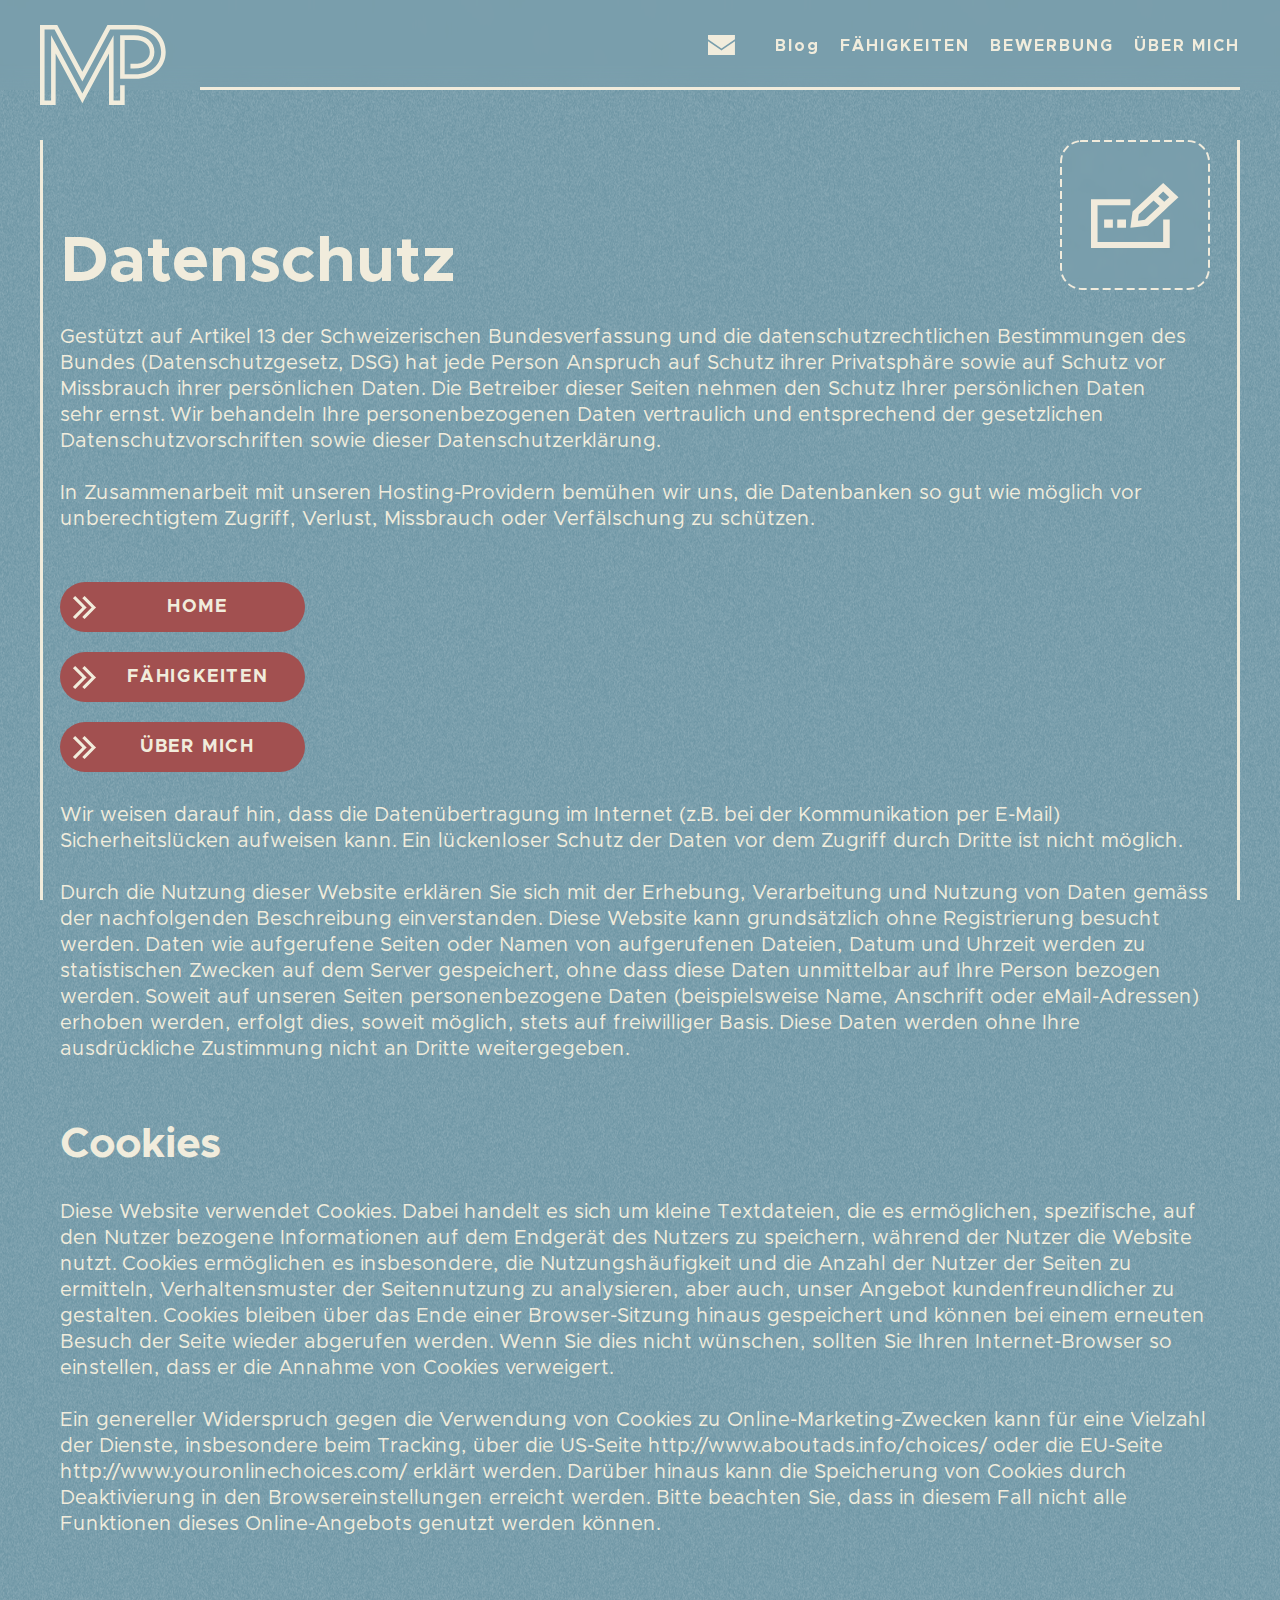
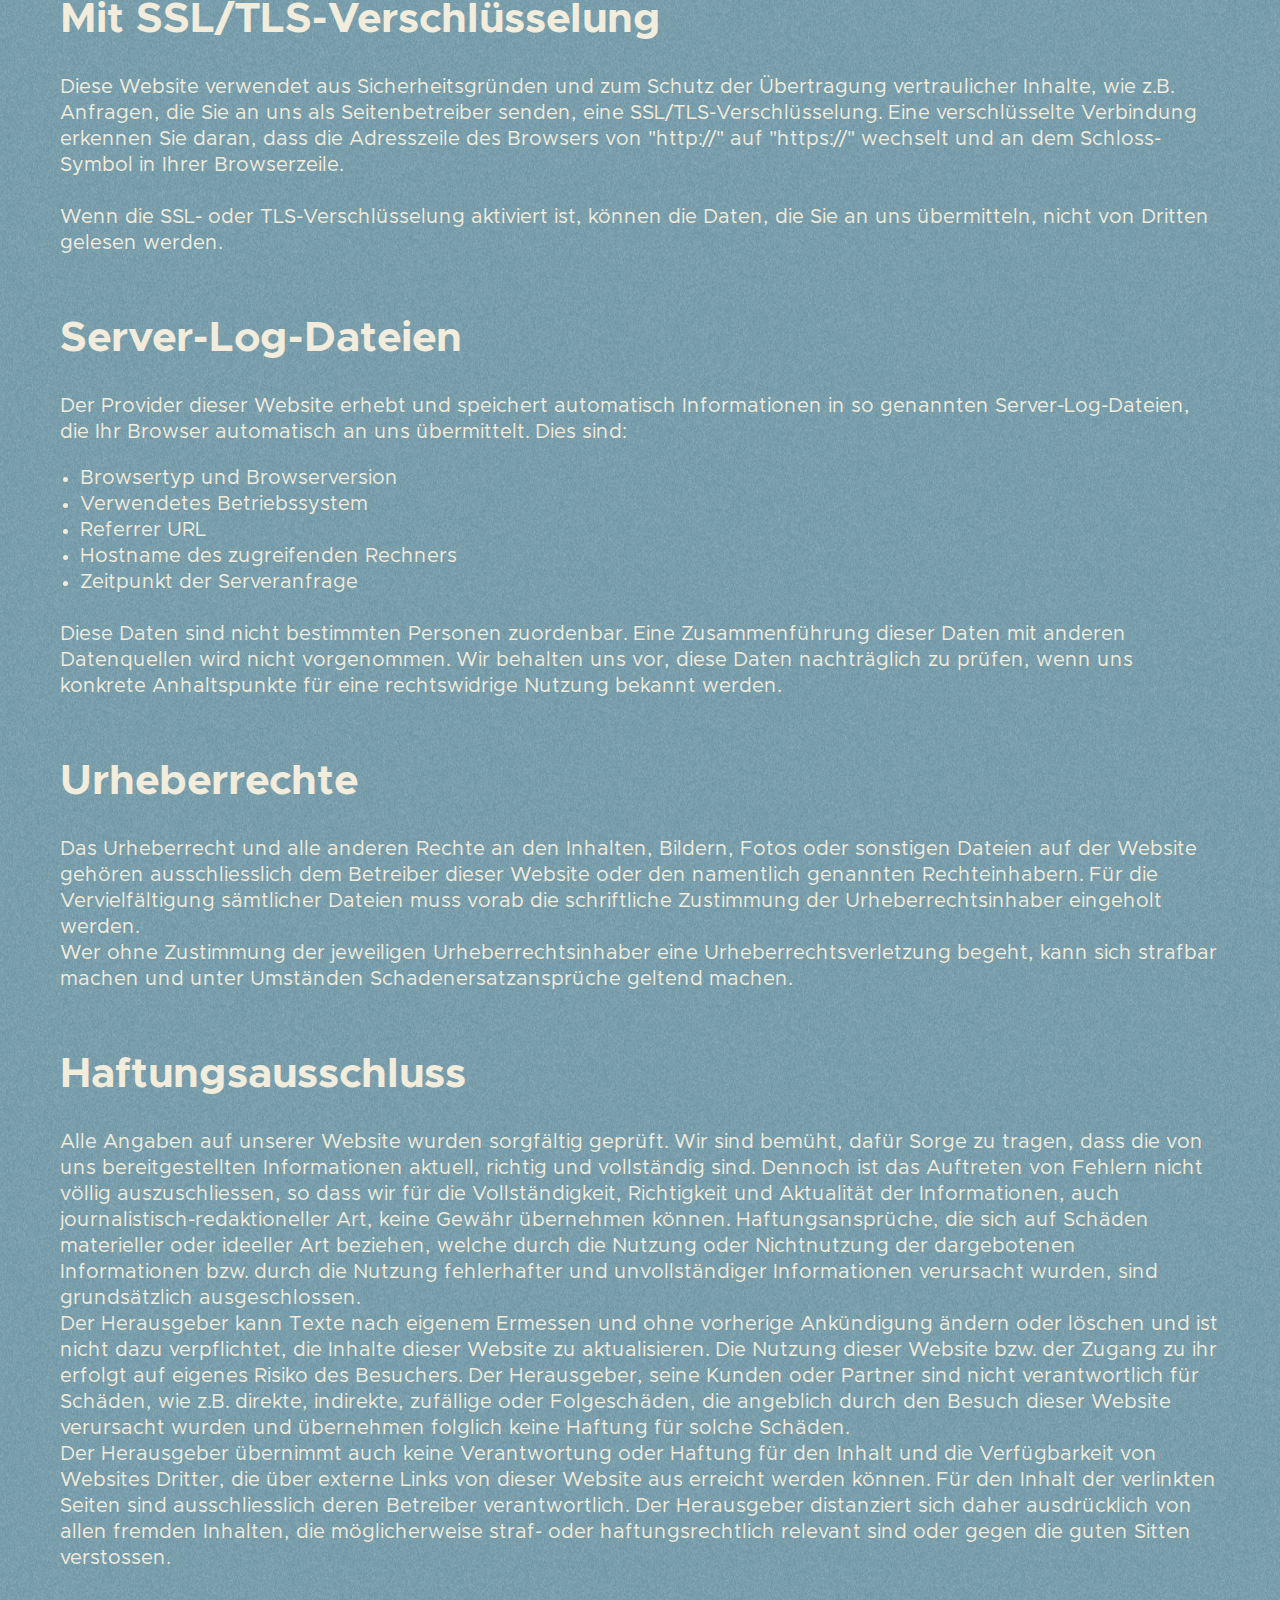
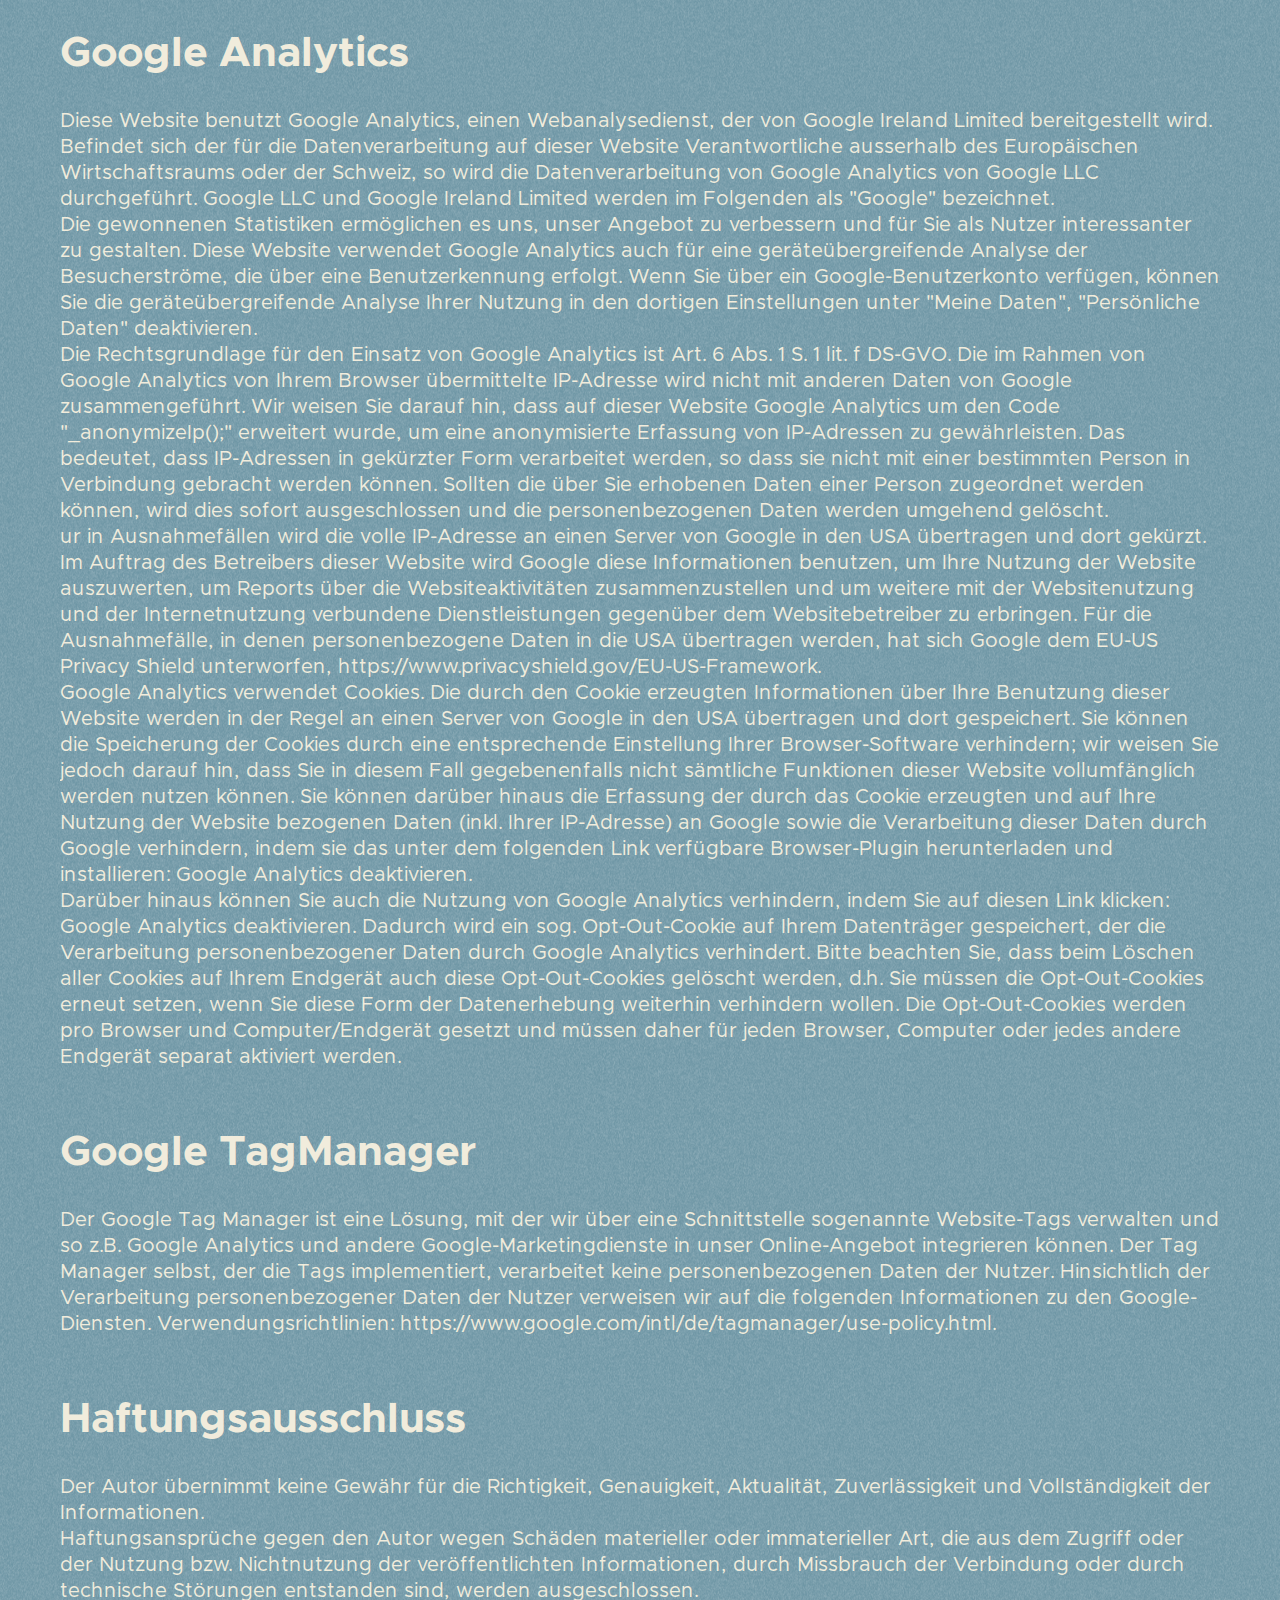
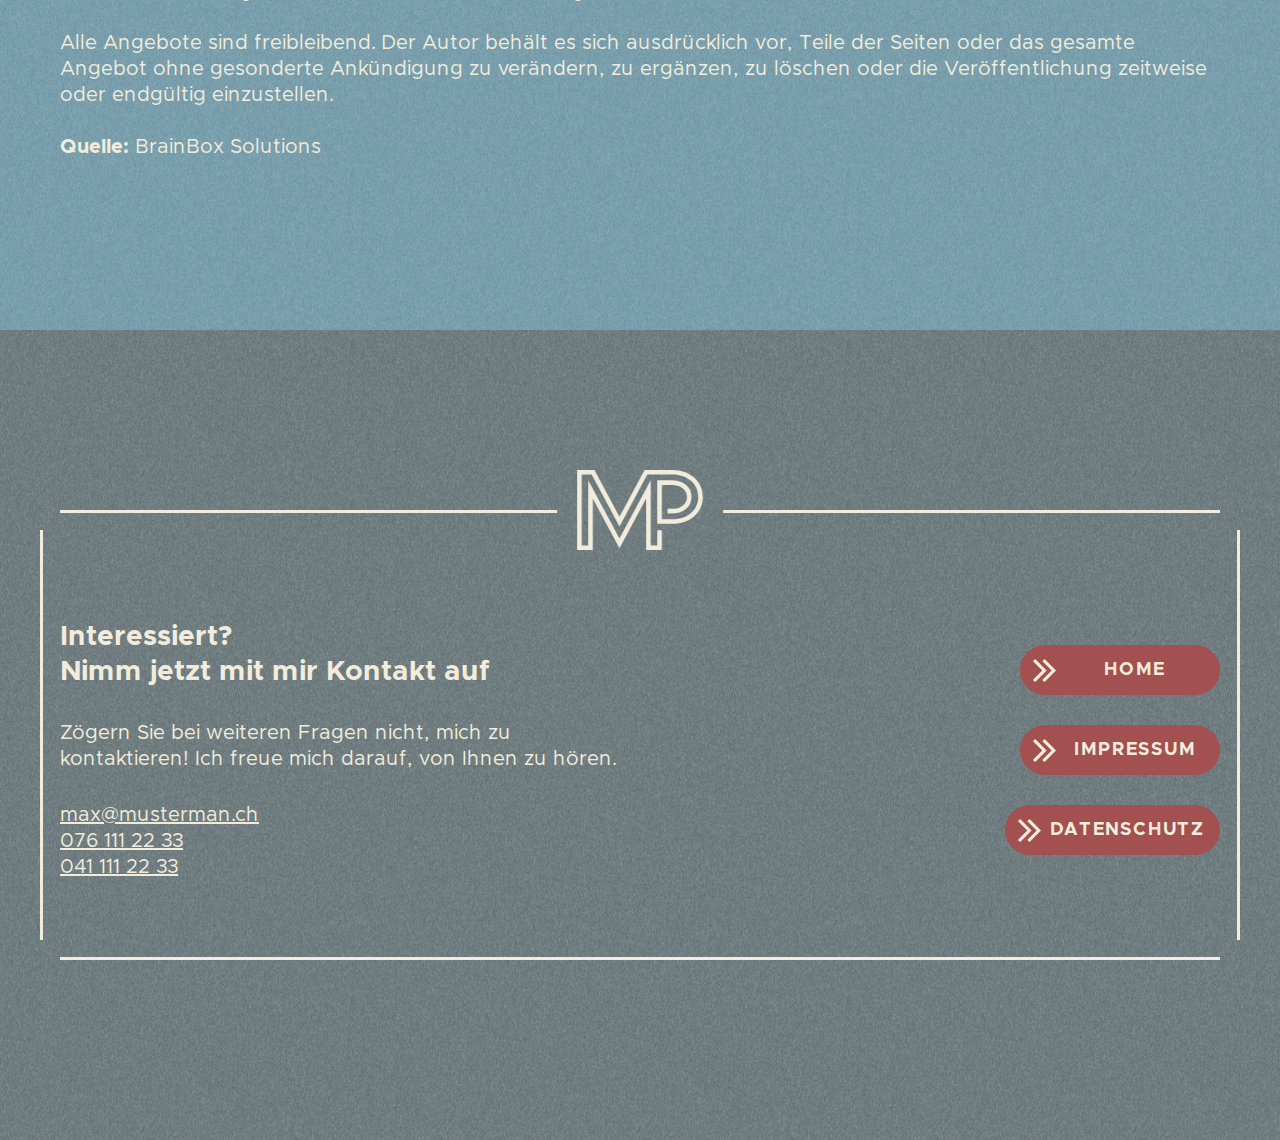
<file: datenschutz.html>
<!DOCTYPE html>
<html lang="de">

<head>
   <meta charset="UTF-8">
   <meta name="viewport" content="width=device-width, initial-scale=1.0">
   <title>Datenschutz - Portfolio Mariano</title>
   <meta name="description" content="Besuchen Sie die Datenschutzseite von Mariano Pfister, um mehr darüber zu erfahren, wie wir Ihre Daten schützen und verwenden. Erfahren Sie, welche Maßnahmen wir ergreifen, um die Vertraulichkeit und Sicherheit Ihrer persönlichen Informationen zu gewährleisten.">
   <meta name="author" content="Mariano Pfister">
   <!-- Base CSS -->
   <link rel="stylesheet" href="css/base-classes.css">
   <link rel="stylesheet" href="css/fonts.css">
   <link rel="stylesheet" href="css/variables.css">
   <!-- Partial CSS -->
   <link rel="stylesheet" href="css/text-intro.css">
   <link rel="stylesheet" href="css/highlight-boxes.css">
   <link rel="stylesheet" href="css/cta-teaser.css">

   <!-- realfavicongenerator.net -->
   <link rel="apple-touch-icon" sizes="180x180" href="content/favicon/apple-touch-icon.png?v=1">
   <link rel="icon" type="image/png" sizes="32x32" href="content/favicon/favicon-32x32.png?v=1">
   <link rel="icon" type="image/png" sizes="16x16" href="content/favicon/favicon-16x16.png?v=1">
   <link rel="manifest" href="content/favicon/site.webmanifest?v=1">
   <link rel="mask-icon" href="content/favicon/safari-pinned-tab.svg?v=1" color="#ff7f01">
   <link rel="shortcut icon" href="content/favicon/favicon.ico?v=1">
   <meta name="msapplication-TileColor" content="#da532c">
   <meta name="theme-color" content="#ffffff">
   <script src="scripts/form.js" type="text/javascript" defer></script>
   <script src="scripts/script.js" type="text/javascript" defer></script>
</head>

<body>
   <div class="mobileFullscreenBlur"></div>
   <nav id="navigation">
      <div class="wrapper">
         <a aria-label="Link zu der Startseite" href="index.html" class="navLogo">
            <svg height="80px" xmlns="http://www.w3.org/2000/svg" viewBox="0 0 288.86 183.82">
               <g>
                  <path
                     d="m194.63,183.82h-35.99l-.06-5.26v-113.04l-61.25,114.06-61.35-114.06v118.29H0V0h39.68l57.65,107.41L154.99,0h64.29c40.32,0,69.58,25.98,69.58,61.76s-29.26,61.76-69.58,61.76h-35.17V23.71h31.63c28.63,0,47.13,14.93,47.13,38.05s-18.5,38.05-47.13,38.05h-7.94v-10.51h7.94c22.59,0,36.62-10.55,36.62-27.54s-14.03-27.54-36.62-27.54h-21.12v78.79h24.66c34.23,0,59.07-21.55,59.07-51.25s-24.84-51.25-59.07-51.25h-58l-63.94,119.13L33.39,10.51H10.51v162.8h14.97V23.71l71.86,133.65L169.09,23.71v149.59h15.02v-34.65h10.51v45.16Z"
                     style="fill:currentColor; stroke-width:0px;" />
               </g>
            </svg>
         </a>
         <menu>
            <li class="navHome">
               <a aria-label="Link zu der Startseite" href="index.html">
                  <svg xmlns="http://www.w3.org/2000/svg" width="55" height="50" viewBox="0 0 56.25 50">
                     <path id="house-sharp-solid"
                        d="M49.98,28.086h6.27V23.438L28.164,0,0,23.438v4.648H6.26V50H21.875V34.375h12.5V50h15.7Z"
                        fill="currentColor" />
                  </svg>
               </a>
            </li>
            <li class="navMail">
               <a aria-label="Jetzt ein Mail schreiben" href="mailto:max@musterman.ch"><span>max@musterman.ch</span>
                  <svg xmlns="http://www.w3.org/2000/svg" width="26.948" height="20.211" viewBox="0 0 26.948 20.211">
                     <path id="envelope-sharp-solid"
                        d="M0,64H26.948v4.211L13.474,77.474,0,68.211ZM0,84.211V70.253l12.521,8.611.953.653.953-.658,12.521-8.606V84.211Z"
                        transform="translate(0 -64)" fill="currentColor" />
                  </svg>
               </a>
            </li>
            <li class="navBlog">
               <a aria-label="Weiter zum Blog" href="blog.html"><span>Blog</span>
               </a>
            </li>
         </menu>
         <div aria-label="Show mobile navigation menu" id="mobileNavTrigger">
            <span></span>
         </div>
         <menu class="navMain">
            <li><a aria-label="Weiter zu der Unterseite Fähigkeiten" href="faehigkeiten.html">Fähigkeiten</a></li>
            <li><a aria-label="Weiter zu der Unterseite Bewerbung" href="bewerbung.html">Bewerbung</a></li>
            <li><a aria-label="Weiter zu der Unterseite über mich" href="ueber-mich.html">Über Mich</a></li>
         </menu>
      </div>
   </nav>
   <div class="formModal">
      <div class="wrapper">
         <div class="formModalTrigger formCross">
            <svg xmlns="http://www.w3.org/2000/svg" width="32.121" height="32.121">
               <g data-name="Gruppe 261" fill="none" stroke="currentColor" stroke-width="3">
                  <path data-name="Linie 62" d="m1.061 1.061 30 30" />
                  <path data-name="Linie 63" d="m31.061 1.061-30 30" />
               </g>
            </svg>
         </div>
         <form>
            <span>
               <select name="anrede">
                  <option value="">Anrede</option>
                  <option value="herr">Herr</option>
                  <option value="frau">Frau</option>
                  <option value="divers">Divers</option>
               </select>
            </span>
            <span>
               <label for="firma">Firma</label>
               <input placeholder=" " type="text" name="firma">
            </span>
            <span>
               <label for="vorname">Vorname*</label>
               <input class="required nameValidation" placeholder=" " type="text" name="vorname">
            </span>
            <span>
               <label for="nachname">Nachname*</label>
               <input class="required nameValidation" placeholder=" " type="text" name="nachname">
            </span>
            <span>
               <label for="ort">Ort</label>
               <input class="placeValidation" placeholder=" " type="text" name="ort">
            </span>
            <span>
               <label for="addresse">Addresse</label>
               <input class="adressValidation" placeholder=" " type="text" name="addresse">
            </span>
            <span>
               <label for="email">E-Mail*</label>
               <input class="required mailValidation" placeholder=" " type="text" name="email">
            </span>
            <span>
               <label for="telefon">Telefon</label>
               <input class="phoneValidation" placeholder=" " type="tel" name="telefon">
            </span>
            <span>
               <label for="nachricht">Nachricht*</label>
               <textarea class="required" placeholder=" " name="nachricht"></textarea>
            </span>
            <span>
               <p class="formInfo">Felder mit * sind Pflichtfelder und müssen korrekt ausgefüllt werden.</p>
               <button type="submit" class="button" aria-label="Formular senden">Senden</button>
            </span>
         </form>
      </div>
   </div>
   <main>
      <section id="intro" class="textIntro introSideButtons backgroundDark">
         <div class="wrapper wrapperSmall">
            <h1>Datenschutz</h1>
            <p>
               Gestützt auf Artikel 13 der Schweizerischen Bundesverfassung und die datenschutzrechtlichen Bestimmungen
               des Bundes (Datenschutzgesetz, DSG) hat jede Person Anspruch auf Schutz ihrer Privatsphäre sowie auf
               Schutz vor Missbrauch ihrer persönlichen Daten. Die Betreiber dieser Seiten nehmen den Schutz Ihrer
               persönlichen Daten sehr ernst. Wir behandeln Ihre personenbezogenen Daten vertraulich und entsprechend
               der gesetzlichen Datenschutzvorschriften sowie dieser Datenschutzerklärung.<br>
               <br>
               In Zusammenarbeit mit unseren Hosting-Providern bemühen wir uns, die Datenbanken so gut wie möglich vor
               unberechtigtem Zugriff, Verlust, Missbrauch oder Verfälschung zu schützen.
            </p>
            <div class="introButtons">
               <a aria-label="Zu der Startseite" href="index.html" class="button">Home</a>
               <a aria-label="Weiter zu der Unterseite Fähigkeiten" href="faehigkeiten.html" class="button">Fähigkeiten</a>
               <a aria-label="Weiter zu der Unterseite über mich" href="ueber-mich.html" class="button">Über Mich</a>
            </div>
            <span>
               <p>
                  Wir weisen darauf hin, dass die Datenübertragung im Internet (z.B. bei der Kommunikation per E-Mail)
                  Sicherheitslücken aufweisen kann. Ein lückenloser Schutz der Daten vor dem Zugriff durch Dritte ist
                  nicht möglich.<br>
                  <br>
                  Durch die Nutzung dieser Website erklären Sie sich mit der Erhebung, Verarbeitung und Nutzung von
                  Daten gemäss der nachfolgenden Beschreibung einverstanden. Diese Website kann grundsätzlich ohne
                  Registrierung besucht werden. Daten wie aufgerufene Seiten oder Namen von aufgerufenen Dateien, Datum
                  und Uhrzeit werden zu statistischen Zwecken auf dem Server gespeichert, ohne dass diese Daten
                  unmittelbar auf Ihre Person bezogen werden. Soweit auf unseren Seiten personenbezogene Daten
                  (beispielsweise Name, Anschrift oder eMail-Adressen) erhoben werden, erfolgt dies, soweit möglich,
                  stets auf freiwilliger Basis. Diese Daten werden ohne Ihre ausdrückliche Zustimmung nicht an Dritte
                  weitergegeben.
               </p>
               <h3>Cookies</h3>
               <p>
                  Diese Website verwendet Cookies. Dabei handelt es sich um kleine Textdateien, die es ermöglichen,
                  spezifische, auf den Nutzer bezogene Informationen auf dem Endgerät des Nutzers zu speichern, während
                  der Nutzer die Website nutzt. Cookies ermöglichen es insbesondere, die Nutzungshäufigkeit und die
                  Anzahl der Nutzer der Seiten zu ermitteln, Verhaltensmuster der Seitennutzung zu analysieren, aber
                  auch, unser Angebot kundenfreundlicher zu gestalten. Cookies bleiben über das Ende einer
                  Browser-Sitzung hinaus gespeichert und können bei einem erneuten Besuch der Seite wieder abgerufen
                  werden. Wenn Sie dies nicht wünschen, sollten Sie Ihren Internet-Browser so einstellen, dass er die
                  Annahme von Cookies verweigert.<br>
                  <br>
                  Ein genereller Widerspruch gegen die Verwendung von Cookies zu Online-Marketing-Zwecken kann für eine
                  Vielzahl der Dienste, insbesondere beim Tracking, über die US-Seite http://www.aboutads.info/choices/
                  oder die EU-Seite http://www.youronlinechoices.com/ erklärt werden. Darüber hinaus kann die
                  Speicherung von Cookies durch Deaktivierung in den Browsereinstellungen erreicht werden. Bitte
                  beachten Sie, dass in diesem Fall nicht alle Funktionen dieses Online-Angebots genutzt werden können.

               </p>
               <h3>
                  Mit SSL/TLS-Verschlüsselung
               </h3>
               <p>
                  Diese Website verwendet aus Sicherheitsgründen und zum Schutz der Übertragung vertraulicher Inhalte,
                  wie z.B. Anfragen, die Sie an uns als Seitenbetreiber senden, eine SSL/TLS-Verschlüsselung. Eine
                  verschlüsselte Verbindung erkennen Sie daran, dass die Adresszeile des Browsers von "http://" auf
                  "https://" wechselt und an dem Schloss-Symbol in Ihrer Browserzeile.<br>
                  <br>
                  Wenn die SSL- oder TLS-Verschlüsselung aktiviert ist, können die Daten, die Sie an uns übermitteln,
                  nicht von Dritten gelesen werden.
               </p>
               <h3>
                  Server-Log-Dateien
               </h3>
               <p>
                  Der Provider dieser Website erhebt und speichert automatisch Informationen in so genannten
                  Server-Log-Dateien, die Ihr Browser automatisch an uns übermittelt. Dies sind:
               <ul>
                  <li>Browsertyp und Browserversion</li>
                  <li>Verwendetes Betriebssystem</li>
                  <li>Referrer URL</li>
                  <li>Hostname des zugreifenden Rechners</li>
                  <li>Zeitpunkt der Serveranfrage</li>
               </ul>
               <br>
               Diese Daten sind nicht bestimmten Personen zuordenbar. Eine Zusammenführung dieser Daten mit anderen
               Datenquellen wird nicht vorgenommen. Wir behalten uns vor, diese Daten nachträglich zu prüfen, wenn uns
               konkrete Anhaltspunkte für eine rechtswidrige Nutzung bekannt werden.
               </p>
               <h3>
                  Urheberrechte
               </h3>
               <p>
                  Das Urheberrecht und alle anderen Rechte an den Inhalten, Bildern, Fotos oder sonstigen Dateien auf
                  der Website gehören ausschliesslich dem Betreiber dieser Website oder den namentlich genannten
                  Rechteinhabern. Für die Vervielfältigung sämtlicher Dateien muss vorab die schriftliche Zustimmung der
                  Urheberrechtsinhaber eingeholt werden.<br>
                  Wer ohne Zustimmung der jeweiligen Urheberrechtsinhaber eine Urheberrechtsverletzung begeht, kann sich
                  strafbar machen und unter Umständen Schadenersatzansprüche geltend machen.
               </p>
               <h3>
                  Haftungsausschluss
               </h3>
               <P>
                  Alle Angaben auf unserer Website wurden sorgfältig geprüft. Wir sind bemüht, dafür Sorge zu tragen,
                  dass die von uns bereitgestellten Informationen aktuell, richtig und vollständig sind. Dennoch ist das
                  Auftreten von Fehlern nicht völlig auszuschliessen, so dass wir für die Vollständigkeit, Richtigkeit
                  und Aktualität der Informationen, auch journalistisch-redaktioneller Art, keine Gewähr übernehmen
                  können. Haftungsansprüche, die sich auf Schäden materieller oder ideeller Art beziehen, welche durch
                  die Nutzung oder Nichtnutzung der dargebotenen Informationen bzw. durch die Nutzung fehlerhafter und
                  unvollständiger Informationen verursacht wurden, sind grundsätzlich ausgeschlossen.<br>
                  Der Herausgeber kann Texte nach eigenem Ermessen und ohne vorherige Ankündigung ändern oder löschen
                  und ist nicht dazu verpflichtet, die Inhalte dieser Website zu aktualisieren. Die Nutzung dieser
                  Website bzw. der Zugang zu ihr erfolgt auf eigenes Risiko des Besuchers. Der Herausgeber, seine Kunden
                  oder Partner sind nicht verantwortlich für Schäden, wie z.B. direkte, indirekte, zufällige oder
                  Folgeschäden, die angeblich durch den Besuch dieser Website verursacht wurden und übernehmen folglich
                  keine Haftung für solche Schäden.<br>
                  Der Herausgeber übernimmt auch keine Verantwortung oder Haftung für den Inhalt und die Verfügbarkeit
                  von Websites Dritter, die über externe Links von dieser Website aus erreicht werden können. Für den
                  Inhalt der verlinkten Seiten sind ausschliesslich deren Betreiber verantwortlich. Der Herausgeber
                  distanziert sich daher ausdrücklich von allen fremden Inhalten, die möglicherweise straf- oder
                  haftungsrechtlich relevant sind oder gegen die guten Sitten verstossen.
               </P>
               <h3>
                  Google Analytics
               </h3>
               <p>
                  Diese Website benutzt Google Analytics, einen Webanalysedienst, der von Google Ireland Limited
                  bereitgestellt wird. Befindet sich der für die Datenverarbeitung auf dieser Website Verantwortliche
                  ausserhalb des Europäischen Wirtschaftsraums oder der Schweiz, so wird die Datenverarbeitung von
                  Google Analytics von Google LLC durchgeführt. Google LLC und Google Ireland Limited werden im
                  Folgenden als "Google" bezeichnet.<br>
                  Die gewonnenen Statistiken ermöglichen es uns, unser Angebot zu verbessern und für Sie als Nutzer
                  interessanter zu gestalten. Diese Website verwendet Google Analytics auch für eine geräteübergreifende
                  Analyse der Besucherströme, die über eine Benutzerkennung erfolgt. Wenn Sie über ein
                  Google-Benutzerkonto verfügen, können Sie die geräteübergreifende Analyse Ihrer Nutzung in den
                  dortigen Einstellungen unter "Meine Daten", "Persönliche Daten" deaktivieren.<br>
                  Die Rechtsgrundlage für den Einsatz von Google Analytics ist Art. 6 Abs. 1 S. 1 lit. f DS-GVO. Die im
                  Rahmen von Google Analytics von Ihrem Browser übermittelte IP-Adresse wird nicht mit anderen Daten von
                  Google zusammengeführt. Wir weisen Sie darauf hin, dass auf dieser Website Google Analytics um den
                  Code "_anonymizeIp();" erweitert wurde, um eine anonymisierte Erfassung von IP-Adressen zu
                  gewährleisten. Das bedeutet, dass IP-Adressen in gekürzter Form verarbeitet werden, so dass sie nicht
                  mit einer bestimmten Person in Verbindung gebracht werden können. Sollten die über Sie erhobenen Daten
                  einer Person zugeordnet werden können, wird dies sofort ausgeschlossen und die personenbezogenen Daten
                  werden umgehend gelöscht.<br>
                  ur in Ausnahmefällen wird die volle IP-Adresse an einen Server von Google in den USA übertragen und
                  dort gekürzt. Im Auftrag des Betreibers dieser Website wird Google diese Informationen benutzen, um
                  Ihre Nutzung der Website auszuwerten, um Reports über die Websiteaktivitäten zusammenzustellen und um
                  weitere mit der Websitenutzung und der Internetnutzung verbundene Dienstleistungen gegenüber dem
                  Websitebetreiber zu erbringen. Für die Ausnahmefälle, in denen personenbezogene Daten in die USA
                  übertragen werden, hat sich Google dem EU-US Privacy Shield unterworfen,
                  https://www.privacyshield.gov/EU-US-Framework.<br>
                  Google Analytics verwendet Cookies. Die durch den Cookie erzeugten Informationen über Ihre Benutzung
                  dieser Website werden in der Regel an einen Server von Google in den USA übertragen und dort
                  gespeichert. Sie können die Speicherung der Cookies durch eine entsprechende Einstellung Ihrer
                  Browser-Software verhindern; wir weisen Sie jedoch darauf hin, dass Sie in diesem Fall gegebenenfalls
                  nicht sämtliche Funktionen dieser Website vollumfänglich werden nutzen können. Sie können darüber
                  hinaus die Erfassung der durch das Cookie erzeugten und auf Ihre Nutzung der Website bezogenen Daten
                  (inkl. Ihrer IP-Adresse) an Google sowie die Verarbeitung dieser Daten durch Google verhindern, indem
                  sie das unter dem folgenden Link verfügbare Browser-Plugin herunterladen und installieren: Google
                  Analytics deaktivieren.<br>
                  Darüber hinaus können Sie auch die Nutzung von Google Analytics verhindern, indem Sie auf diesen Link
                  klicken: Google Analytics deaktivieren. Dadurch wird ein sog. Opt-Out-Cookie auf Ihrem Datenträger
                  gespeichert, der die Verarbeitung personenbezogener Daten durch Google Analytics verhindert. Bitte
                  beachten Sie, dass beim Löschen aller Cookies auf Ihrem Endgerät auch diese Opt-Out-Cookies gelöscht
                  werden, d.h. Sie müssen die Opt-Out-Cookies erneut setzen, wenn Sie diese Form der Datenerhebung
                  weiterhin verhindern wollen. Die Opt-Out-Cookies werden pro Browser und Computer/Endgerät gesetzt und
                  müssen daher für jeden Browser, Computer oder jedes andere Endgerät separat aktiviert werden.
               </p>
               <h3>
                  Google TagManager
               </h3>
               <p>
                  Der Google Tag Manager ist eine Lösung, mit der wir über eine Schnittstelle sogenannte Website-Tags
                  verwalten und so z.B. Google Analytics und andere Google-Marketingdienste in unser Online-Angebot
                  integrieren können. Der Tag Manager selbst, der die Tags implementiert, verarbeitet keine
                  personenbezogenen Daten der Nutzer. Hinsichtlich der Verarbeitung personenbezogener Daten der Nutzer
                  verweisen wir auf die folgenden Informationen zu den Google-Diensten. Verwendungsrichtlinien:
                  https://www.google.com/intl/de/tagmanager/use-policy.html.
               </p>
               <h3>
                  Haftungsausschluss
               </h3>
               <p>
                  Der Autor übernimmt keine Gewähr für die Richtigkeit, Genauigkeit, Aktualität, Zuverlässigkeit und
                  Vollständigkeit der Informationen.<br>
                  Haftungsansprüche gegen den Autor wegen Schäden materieller oder immaterieller Art, die aus dem
                  Zugriff oder der Nutzung bzw. Nichtnutzung der veröffentlichten Informationen, durch Missbrauch der
                  Verbindung oder durch technische Störungen entstanden sind, werden ausgeschlossen.<br>
                  <br>
                  Alle Angebote sind freibleibend. Der Autor behält es sich ausdrücklich vor, Teile der Seiten oder das
                  gesamte Angebot ohne gesonderte Ankündigung zu verändern, zu ergänzen, zu löschen oder die
                  Veröffentlichung zeitweise oder endgültig einzustellen.<br>
                  <br>
                  <strong>Quelle:</strong> BrainBox Solutions
               </p>
            </span>
         </div>
      </section>

      <div class="formModalTrigger">
         <?xml version="1.0" encoding="UTF-8"?><svg xmlns="http://www.w3.org/2000/svg" viewBox="0 0 89.81 66.72">
            <path id="pen-field"
               d="M64.27,17.97l6.19,5.75-15.21,14.12-7.07.82.88-6.57,15.21-14.12ZM77.6,25.93l2.39-2.22,5.07-4.7,4.76-4.42-4.76-4.42-6.2-5.76-4.76-4.42-4.76,4.42-5.07,4.7-2.38,2.22-2.38,2.22-16.84,15.64-1.39,10.28-.86,6.4,6.89-.79,11.07-1.29,16.84-15.64,2.39-2.22ZM75.21,19.3l-6.19-5.75,5.07-4.7,6.19,5.75-5.07,4.7ZM3.37,16.68H0v50.04h80.82v-29.19h-6.74v22.94H6.74V22.93h33.68v-6.25H3.37ZM22.45,37.53h-8.98v8.34h8.98v-8.34ZM26.94,37.53v8.34h8.98v-8.34h-8.98Z"
               fill="#f1ebdc" stroke-width="0" />
         </svg>
      </div>
      <div class="borderStrokes">
         <div></div>
      </div>
   </main>
   <footer class="backgroundGrey">
      <section class="backgroundGrey">
         <div class="wrapper">
            <a aria-label="Zu der Startseite" href="index.html" class="footerLogo backgroundGrey">
               <svg height="100px" xmlns="http://www.w3.org/2000/svg" viewBox="0 0 288.86 183.82">
                  <g>
                     <path
                        d="m194.63,183.82h-35.99l-.06-5.26v-113.04l-61.25,114.06-61.35-114.06v118.29H0V0h39.68l57.65,107.41L154.99,0h64.29c40.32,0,69.58,25.98,69.58,61.76s-29.26,61.76-69.58,61.76h-35.17V23.71h31.63c28.63,0,47.13,14.93,47.13,38.05s-18.5,38.05-47.13,38.05h-7.94v-10.51h7.94c22.59,0,36.62-10.55,36.62-27.54s-14.03-27.54-36.62-27.54h-21.12v78.79h24.66c34.23,0,59.07-21.55,59.07-51.25s-24.84-51.25-59.07-51.25h-58l-63.94,119.13L33.39,10.51H10.51v162.8h14.97V23.71l71.86,133.65L169.09,23.71v149.59h15.02v-34.65h10.51v45.16Z"
                        style="fill:currentColor; stroke-width:0px;" />
                  </g>
               </svg>
            </a>
            <div class="footerContent">
               <span>
                  <h5>Interessiert?<br>
                     Nimm jetzt mit mir Kontakt auf</h5>
                  <p>Zögern Sie bei weiteren Fragen nicht, mich zu kontaktieren! Ich freue mich darauf, von Ihnen zu hören.
                  </p>
                  <p>
                     <a aria-label="Jetzt eine Mail schreiben" href="mailto:max@musterman.ch">max@musterman.ch</a><br>
                     <a aria-label="Jetzt per Telefon anrufen" href="tel:0761112233">076 111 22 33</a><br>
                     <a aria-label="Jetzt per Telefon anrufen" href="tel:0411112233">041 111 22 33</a><br>
                  </p>
               </span>
               <div>
                  <a aria-label="Zu der Startseite" class="button" href="index.html">Home</a>
                  <a aria-label="Weiter zu der Unterseite Impressum" class="button" href="impressum.html">Impressum</a>
                  <a aria-label="Weiter zu der Datenschutz Impressum" class="button" href="datenschutz.html">Datenschutz</a>
               </div>
            </div>
         </div>
      </section>
   </footer>
</body>
<script src="scripts/script.js"></script>

</html>
</file>
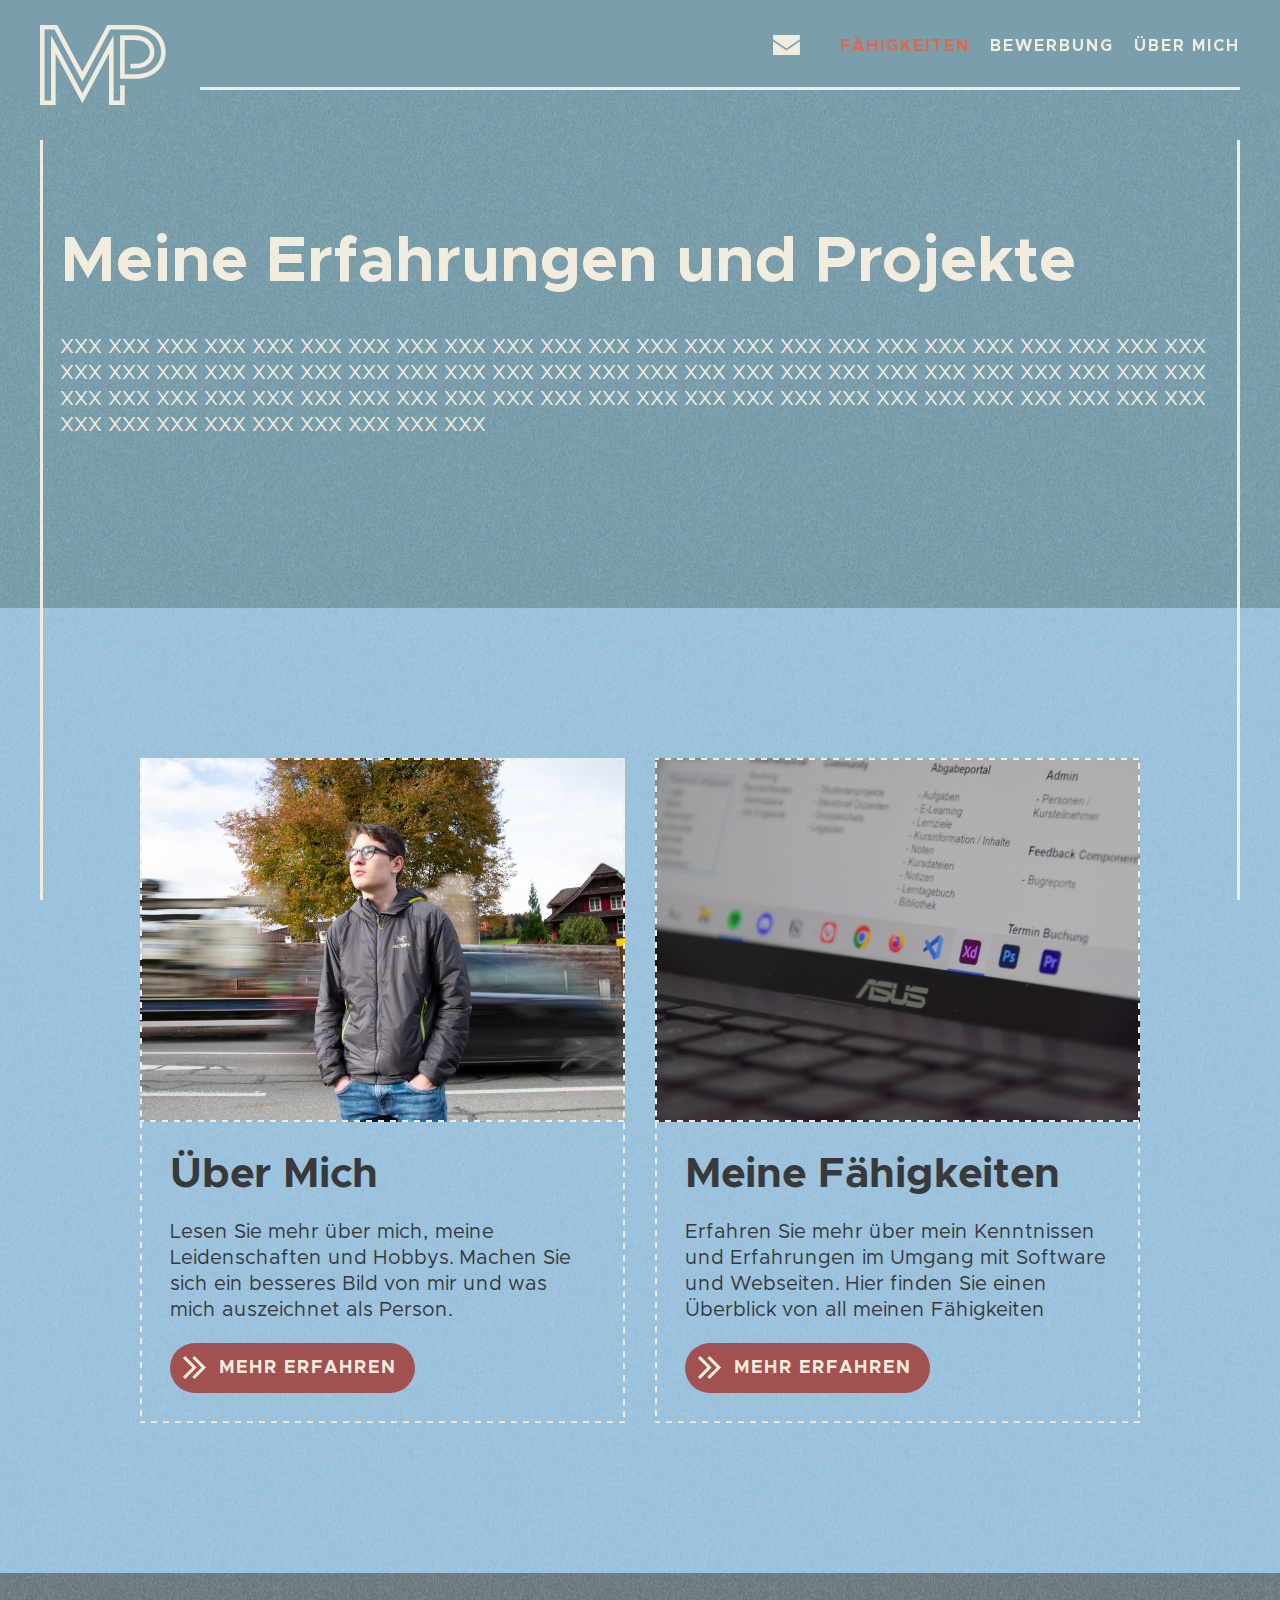
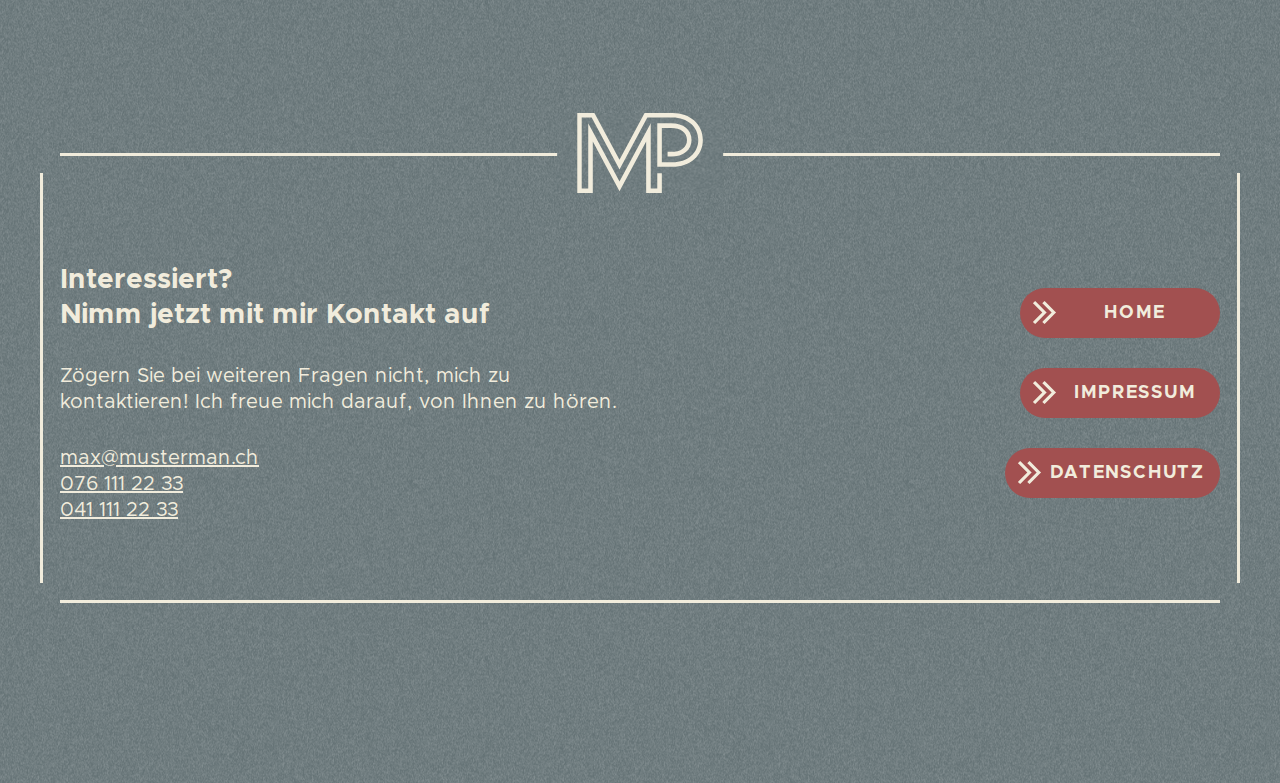
<file: erfahrungen.html>
<!DOCTYPE html>
<html lang="de">

<head>
   <meta charset="UTF-8">
   <meta name="viewport" content="width=device-width, initial-scale=1.0">
   <title>Fähigkeiten - Portfolio Mariano</title>
   <meta name="description" content="Erfahren Sie mehr über die beeindruckende Bandbreite an Fähigkeiten und Kompetenzen von Mariano Pfister in Design, Frontend- und Backend-Entwicklung. Entdecken Sie sein Fachwissen und seine Leidenschaft für die Schaffung einzigartiger Web-Erfahrungen.">
   <meta name="author" content="Mariano Pfister">
   <!-- Base CSS -->
   <link rel="stylesheet" href="css/base-classes.css">
   <link rel="stylesheet" href="css/fonts.css">
   <link rel="stylesheet" href="css/variables.css">
   <!-- Partial CSS -->
   <link rel="stylesheet" href="css/text-intro.css">
   <link rel="stylesheet" href="css/teaser-top-down.css">
   
   <!-- realfavicongenerator.net -->
   <link rel="apple-touch-icon" sizes="180x180" href="content/favicon/apple-touch-icon.png?v=1">
   <link rel="icon" type="image/png" sizes="32x32" href="content/favicon/favicon-32x32.png?v=1">
   <link rel="icon" type="image/png" sizes="16x16" href="content/favicon/favicon-16x16.png?v=1">
   <link rel="manifest" href="content/favicon/site.webmanifest?v=1">
   <link rel="mask-icon" href="content/favicon/safari-pinned-tab.svg?v=1" color="#ff7f01">
   <link rel="shortcut icon" href="content/favicon/favicon.ico?v=1">
   <meta name="msapplication-TileColor" content="#da532c">
   <meta name="theme-color" content="#ffffff">

   <script src="scripts/script.js" type="text/javascript" defer></script>
</head>

<body>
   <div class="mobileFullscreenBlur"></div>
   <nav id="navigation">
      <div class="wrapper">
         <a aria-label="Link zu der Startseite" href="index.html" class="navLogo">
            <svg height="80px" xmlns="http://www.w3.org/2000/svg" viewBox="0 0 288.86 183.82">
               <g>
                  <path
                     d="m194.63,183.82h-35.99l-.06-5.26v-113.04l-61.25,114.06-61.35-114.06v118.29H0V0h39.68l57.65,107.41L154.99,0h64.29c40.32,0,69.58,25.98,69.58,61.76s-29.26,61.76-69.58,61.76h-35.17V23.71h31.63c28.63,0,47.13,14.93,47.13,38.05s-18.5,38.05-47.13,38.05h-7.94v-10.51h7.94c22.59,0,36.62-10.55,36.62-27.54s-14.03-27.54-36.62-27.54h-21.12v78.79h24.66c34.23,0,59.07-21.55,59.07-51.25s-24.84-51.25-59.07-51.25h-58l-63.94,119.13L33.39,10.51H10.51v162.8h14.97V23.71l71.86,133.65L169.09,23.71v149.59h15.02v-34.65h10.51v45.16Z"
                     style="fill:currentColor; stroke-width:0px;" />
               </g>
            </svg>
         </a>
         <menu>
            <li class="navHome">
               <a aria-label="Link zu der Startseite" href="index.html">
                  <svg xmlns="http://www.w3.org/2000/svg" width="55" height="50" viewBox="0 0 56.25 50">
                     <path id="house-sharp-solid"
                        d="M49.98,28.086h6.27V23.438L28.164,0,0,23.438v4.648H6.26V50H21.875V34.375h12.5V50h15.7Z"
                        fill="currentColor" />
                  </svg>
               </a>
            </li>
            <li class="navMail">
               <a aria-label="Jetzt ein Mail schreiben" href="mailto:max@musterman.ch"><span>max@musterman.ch</span>
                  <svg xmlns="http://www.w3.org/2000/svg" width="26.948" height="20.211" viewBox="0 0 26.948 20.211">
                     <path id="envelope-sharp-solid"
                        d="M0,64H26.948v4.211L13.474,77.474,0,68.211ZM0,84.211V70.253l12.521,8.611.953.653.953-.658,12.521-8.606V84.211Z"
                        transform="translate(0 -64)" fill="currentColor" />
                  </svg>
               </a>
            </li>
         </menu>
         <div aria-label="Show mobile navigation menu" id="mobileNavTrigger">
            <span></span>
         </div>
         <menu class="navMain">
            <li><a aria-label="Weiter zu der Unterseite Fähigkeiten" class="active" href="faehigkeiten.html">Fähigkeiten</a></li>
            <li><a aria-label="Weiter zu der Unterseite Bewerbung" href="bewerbung.html">Bewerbung</a></li>
            <li><a aria-label="Weiter zu der Unterseite über mich" href="ueber-mich.html">Über Mich</a></li>
         </menu>
      </div>
   </nav>
   <main>
      <section id="intro" class="textIntro backgroundDark">
         <div class="wrapper wrapperSmall">
            <h1>Meine Erfahrungen und Projekte</h1>
            <p>XXX XXX XXX XXX XXX XXX XXX XXX XXX XXX XXX XXX XXX XXX XXX XXX XXX XXX XXX XXX XXX XXX XXX XXX XXX XXX XXX XXX XXX XXX XXX XXX XXX XXX XXX XXX XXX XXX XXX XXX XXX XXX XXX XXX XXX XXX XXX XXX XXX XXX XXX XXX XXX XXX XXX XXX XXX XXX XXX XXX XXX XXX XXX XXX XXX XXX XXX XXX XXX XXX XXX XXX XXX XXX XXX XXX XXX XXX XXX XXX XXX </p>
<!--             <div class="introButtons">
               <a aria-label="Weiter zu der Unterseite über mich" href="ueber-mich.html" class="button">Mehr Über mich</a>
               <a aria-label="Runterscrollen zu den Fakten über Mariano" href="#facts" class="button scrolldownIcon">Fakten zu mir</a>
               <a aria-label="Runterscrollen zu den Erfahrungen" href="#erfahrungen" class="button scrolldownIcon">Erfahrungen</a>
            </div> -->
         </div>
      </section>

      <section id="teaser" class="teaserTopDown backgroundLight">
         <div class="wrapper wrapperSmall">
            <div class="teaserTopDownGrid">
               <article>
                  <picture class="teaserImg imgRatio-4-3">
                     <source srcset="content/images/webp-50/portfolio-mariano-about.webp" type="image/webp" media="(max-width: 600px)" >
                     <source srcset="content/images/webp-100/portfolio-mariano-about.webp" type="image/webp" media="(min-width: 601px)">
                     <img src="content/images/original/portfolio-mariano-about.jpg" alt="Portrait von Mariano vor fahrenden Autos">
                  </picture>
                  <div class="teaserText">
                     <h3>Über Mich</h3>
                     <p>Lesen Sie mehr über mich, meine Leidenschaften und Hobbys. Machen Sie sich ein besseres Bild von
                        mir und was mich auszeichnet als Person.</p>
                     <a aria-label="Weiter zu der Unterseite über mich" class="button" href="ueber-mich.html">Mehr Erfahren</a>
                  </div>
               </article>
               <article>
                  <picture class="teaserImg imgRatio-4-3">
                     <source srcset="content/images/webp-50/portfolio-mariano-faehigkeiten.webp" type="image/webp" media="(max-width: 600px)" >
                     <source srcset="content/images/webp-100/portfolio-mariano-faehigkeiten.webp" type="image/webp" media="(min-width: 601px)">
                     <img src="content/images/original/portfolio-mariano-faehigkeiten.jpg" alt="Bild von Laptop mit fokus auf Adobe programmen">
                  </picture>
                  <div class="teaserText">
                     <h3>Meine Fähigkeiten</h3>
                     <p>Erfahren Sie mehr über mein Kenntnissen und Erfahrungen im Umgang mit Software und Webseiten.
                        Hier finden Sie einen Überblick von all meinen Fähigkeiten</p>
                     <a aria-label="Weiter zu der Unterseite Fähigkeiten" class="button" href="faehigkeiten.html">Mehr erfahren</a>
                  </div>
               </article>
            </div>
         </div>
      </section>

      <div class="borderStrokes">
         <div></div>
      </div>
   </main>
   <footer class="backgroundGrey">
      <section class="backgroundGrey">
         <div class="wrapper">
            <a aria-label="Zu der Startseite" href="index.html" class="footerLogo backgroundGrey">
               <svg height="100px" xmlns="http://www.w3.org/2000/svg" viewBox="0 0 288.86 183.82">
                  <g>
                     <path
                        d="m194.63,183.82h-35.99l-.06-5.26v-113.04l-61.25,114.06-61.35-114.06v118.29H0V0h39.68l57.65,107.41L154.99,0h64.29c40.32,0,69.58,25.98,69.58,61.76s-29.26,61.76-69.58,61.76h-35.17V23.71h31.63c28.63,0,47.13,14.93,47.13,38.05s-18.5,38.05-47.13,38.05h-7.94v-10.51h7.94c22.59,0,36.62-10.55,36.62-27.54s-14.03-27.54-36.62-27.54h-21.12v78.79h24.66c34.23,0,59.07-21.55,59.07-51.25s-24.84-51.25-59.07-51.25h-58l-63.94,119.13L33.39,10.51H10.51v162.8h14.97V23.71l71.86,133.65L169.09,23.71v149.59h15.02v-34.65h10.51v45.16Z"
                        style="fill:currentColor; stroke-width:0px;" />
                  </g>
               </svg>
            </a>
            <div class="footerContent">
               <span>
                  <h5>Interessiert?<br>
                     Nimm jetzt mit mir Kontakt auf</h5>
                  <p>Zögern Sie bei weiteren Fragen nicht, mich zu kontaktieren! Ich freue mich darauf, von Ihnen zu hören.
                  </p>
                  <p>
                     <a aria-label="Jetzt eine Mail schreiben" href="mailto:max@musterman.ch">max@musterman.ch</a><br>
                     <a aria-label="Jetzt per Telefon anrufen" href="tel:0761112233">076 111 22 33</a><br>
                     <a aria-label="Jetzt per Telefon anrufen" href="tel:0411112233">041 111 22 33</a><br>
                  </p>
               </span>
               <div>
                  <a aria-label="Zu der Startseite" class="button" href="index.html">Home</a>
                  <a aria-label="Weiter zu der Unterseite Impressum" class="button" href="impressum.html">Impressum</a>
                  <a aria-label="Weiter zu der Datenschutz Impressum" class="button" href="datenschutz.html">Datenschutz</a>
               </div>
            </div>
         </div>
      </section>
   </footer>
</body>
<script src="scripts/script.js"></script>

</html>
</file>
<file: css/fonts.css>
/* FONT */
@font-face {
  font-family: "metropolis";
  src: url("../content/fonts/Metropolis-Regular.woff");
  font-display: swap;
  font-weight: normal;
}
@font-face {
  font-family: "metropolis";
  src: url("../content/fonts/Metropolis-Bold.woff");
  font-display: swap;
  font-weight: bold;
}
:root {
  font-family: "metropolis", Arial, Helvetica, sans-serif;
  font-size: clamp(17px, 3vw, 20px);
  line-height: clamp(22px, 2.8vw, 26px);
}

h1,
h2,
h3,
h4,
h5,
h6 {
  font-weight: bold;
}

h1 {
  font-size: clamp(2.1rem, 5vw, 3.5rem);
  line-height: clamp(2.6rem, 5vw, 3.9rem);
}

h2 {
  font-size: clamp(1.75rem, 4.7vw, 2.5rem);
  line-height: clamp(2.1rem, 4.7vw, 2.75rem);
}

h3 {
  font-size: clamp(1.65rem, 4.5vw, 2.1rem);
  line-height: clamp(2rem, 4.5vw, 2.35rem);
}

h4 {
  font-size: clamp(1.5rem, 4.3vw, 1.75rem);
  line-height: clamp(1.9rem, 4.3vw, 2rem);
}

h5 {
  font-size: clamp(1.4rem, 4vw, 1.4rem);
  line-height: clamp(1.75rem, 4vw, 1.65rem);
}

h6 {
  font-size: clamp(1.15rem, 3.7vw, 1.15rem);
  line-height: clamp(1.45rem, 3.7vw, 1.35rem);
}/*# sourceMappingURL=fonts.css.map */
</file>
<file: css/variables.css>
/* VARIABLES *//*# sourceMappingURL=variables.css.map */
</file>
<file: css/text-intro.css>
/* VARIABLES */
/* :root {
    --bgColorDark: #6E96A5;
    --bgColorLight: #93BEDA;
    --bgColorGrey: #647275;

    --textColorDark: #393939;
    --textColorLight: #F1ECDC;

    --highlightColorOrange: #E66446;
    --highlightColorRed: #A25050;

    --borderLight: solid 3px #F1ECDC;
}
 */
main > section.textIntro:first-child {
  padding-top: 350px;
}
@media only screen and (max-width: 1400px) {
  main > section.textIntro:first-child {
    padding-top: 230px;
  }
}
@media only screen and (max-width: 768px) {
  main > section.textIntro:first-child {
    padding: 130px 0 100px 0;
  }
}

section.textIntro .wrapper .wrapper {
  width: 1000px;
}
section.textIntro .wrapper h1 {
  margin-bottom: 2rem;
}
section.textIntro .wrapper p {
  margin: 1rem 0;
}
section.textIntro .wrapper .introButtons {
  margin-top: 2rem;
  display: -webkit-box;
  display: flex;
  flex-wrap: wrap;
  gap: 1rem;
}

/*** intro buttons on side ***/
section.textIntro.introSideButtons .wrapper {
  width: 1200px;
  display: grid;
  grid-template-columns: auto 1fr;
  gap: 1.5rem;
}
@media only screen and (max-width: 1280px) {
  section.textIntro.introSideButtons .wrapper {
    grid-template-columns: 1fr;
  }
}
section.textIntro.introSideButtons h1 {
  grid-column: 2;
  margin: 0;
}
@media only screen and (max-width: 1280px) {
  section.textIntro.introSideButtons h1 {
    grid-column: 1;
    grid-row: 1;
  }
}
section.textIntro.introSideButtons h3 {
  margin-top: 3rem;
  margin-bottom: 1.5rem;
}
section.textIntro.introSideButtons ul {
  padding-left: 1rem;
}
section.textIntro.introSideButtons .introButtons {
  grid-column: 1;
  grid-row: 2;
  display: -webkit-box;
  display: flex;
  flex-direction: column;
  align-items: flex-end;
  margin-top: 0;
}
@media only screen and (max-width: 1280px) {
  section.textIntro.introSideButtons .introButtons {
    grid-column: 1;
    grid-row: 3;
    align-items: flex-start;
  }
}
@media only screen and (max-width: 1280px) {
  section.textIntro.introSideButtons > p {
    grid-column: 1;
    grid-row: 2;
  }
}
section.textIntro.introSideButtons p:first-of-type {
  margin-top: 0;
  grid-row: 2;
}
section.textIntro.introSideButtons span {
  grid-column: 1/span 2;
  grid-row: auto;
}/*# sourceMappingURL=text-intro.css.map */
</file>
<file: css/cta-teaser.css>
/* VARIABLES */
/* :root {
    --bgColorDark: #6E96A5;
    --bgColorLight: #93BEDA;
    --bgColorGrey: #647275;

    --textColorDark: #393939;
    --textColorLight: #F1ECDC;

    --highlightColorOrange: #E66446;
    --highlightColorRed: #A25050;

    --borderLight: solid 3px #F1ECDC;
}
 */
.ctaTeaser .wrapper {
  width: 1000px;
}
.ctaTeaser article {
  position: relative;
  display: grid;
  grid-template-columns: 1fr 1fr;
  gap: 30px;
  width: 100%;
}
@media only screen and (max-width: 768px) {
  .ctaTeaser article {
    grid-template-columns: 1fr;
    max-width: 375px;
    margin: auto;
    gap: 45px;
  }
}
.ctaTeaser article .ctaImg::before {
  content: "";
  width: 100%;
  height: 100%;
  display: block;
  z-index: 2;
  position: absolute;
  top: 0;
  left: 0;
  /* https://kovart.github.io/dashed-border-generator/ */
  background-image: url("data:image/svg+xml,%3csvg width='100%25' height='100%25' xmlns='http://www.w3.org/2000/svg'%3e%3crect width='100%25' height='100%25' fill='none' stroke='%23F1ECDCFF' stroke-width='4' stroke-dasharray='2%2c 10' stroke-dashoffset='0' stroke-linecap='square'/%3e%3c/svg%3e");
}
.ctaTeaser article .ctaImg img {
  width: 100%;
  height: 100%;
  -o-object-fit: cover;
  object-fit: cover;
}
.ctaTeaser article .ctaText {
  padding-top: 60px;
}
@media only screen and (max-width: 768px) {
  .ctaTeaser article .ctaText {
    padding-top: 0;
  }
}
.ctaTeaser article .ctaText p,
.ctaTeaser article .ctaText h3 {
  margin-bottom: 1.5rem;
}
@media only screen and (max-width: 768px) {
  .ctaTeaser article .ctaText p,
  .ctaTeaser article .ctaText h3 {
    margin-bottom: 1rem;
  }
}/*# sourceMappingURL=cta-teaser.css.map */
</file>
<file: css/teaser-top-down.css>
/* VARIABLES */
/* :root {
    --bgColorDark: #6E96A5;
    --bgColorLight: #93BEDA;
    --bgColorGrey: #647275;

    --textColorDark: #393939;
    --textColorLight: #F1ECDC;

    --highlightColorOrange: #E66446;
    --highlightColorRed: #A25050;

    --borderLight: solid 3px #F1ECDC;
}
 */
/**** Teaser ****/
section.teaserTopDown article {
  position: relative;
  width: 100%;
}
section.teaserTopDown article::before {
  content: "";
  width: 100%;
  height: 100%;
  display: block;
  z-index: 2;
  position: absolute;
  top: 0;
  left: 0;
  /* https://kovart.github.io/dashed-border-generator/ */
  background-image: url("data:image/svg+xml,%3csvg width='100%25' height='100%25' xmlns='http://www.w3.org/2000/svg'%3e%3crect width='100%25' height='100%25' fill='none' stroke='%23F1ECDCFF' stroke-width='4' stroke-dasharray='2%2c 10' stroke-dashoffset='0' stroke-linecap='square'/%3e%3c/svg%3e");
}
section.teaserTopDown article picture::before {
  content: "";
  width: 100%;
  height: 2px;
  display: block;
  z-index: 2;
  position: absolute;
  bottom: 0;
  left: 0;
  /* https://kovart.github.io/dashed-border-generator/ */
  background-image: url("data:image/svg+xml,<svg width='100%25' height='100%25' xmlns='http://www.w3.org/2000/svg'><line%20 x1='0' y1='0' x2='100%' y2='0' fill='none' stroke='%23F1ECDCFF' stroke-width='4' stroke-dasharray='2%2c 10' stroke-dashoffset='0' stroke-linecap='square'/></svg>");
}
section.teaserTopDown article img {
  width: 100%;
  min-height: 100%;
  -o-object-fit: cover;
  object-fit: cover;
}
section.teaserTopDown article .teaserText {
  padding: 30px;
}
@media only screen and (max-width: 768px) {
  section.teaserTopDown article .teaserText {
    padding: 30px 15px;
  }
}
section.teaserTopDown article .teaserText p {
  margin: 1rem 0;
}
section.teaserTopDown article .teaserText h3 {
  margin-bottom: 1rem;
}
section.teaserTopDown .teaserTopDownGrid {
  position: relative;
  display: grid;
  grid-template-columns: repeat(2, 1fr);
  gap: 30px;
  width: 1000px;
  max-width: 100%;
  margin: auto;
}
@media only screen and (max-width: 768px) {
  section.teaserTopDown .teaserTopDownGrid {
    grid-template-columns: repeat(1, 1fr);
    width: 500px;
  }
}/*# sourceMappingURL=teaser-top-down.css.map */
</file>
<file: css/base-classes.css>
/* VARIABLES */
/* CSS RESET */
*, *::after,
*::before {
  margin: 0;
  padding: 0;
  border: none;
  box-sizing: border-box;
}

*::after, ::after,
*::before,
::before {
  pointer-events: none;
}

html {
  scroll-behavior: smooth;
  scroll-padding-top: 10vh;
}

a {
  all: unset;
  text-decoration: underline;
  cursor: pointer;
  transition: 0.2s ease-out;
}
a:hover {
  color: #E66446;
}

img,
picture {
  display: block;
  line-height: 0;
  position: relative;
}

button {
  all: unset;
}

/* ESSENTIAL CLASSES */
.backgroundDark {
  background: #6E96A5 url(../content/images/background-noise-20.png);
  color: #F1ECDC;
}

.backgroundLight {
  background: #93BEDA url(../content/images/background-noise-20.png);
  color: #393939;
}

.backgroundGrey {
  background: #647275 url(../content/images/background-noise-20.png);
  color: #F1ECDC;
}

.wrapper {
  position: relative;
  margin: 0 auto;
  width: 1575px;
  max-width: calc(100% - 80px);
  overflow: hidden;
}
.wrapper.wrapperSmall {
  width: 1300px;
}

main .wrapper {
  width: 1535px;
  max-width: calc(100% - 120px);
}
@media only screen and (max-width: 650px) {
  main .wrapper {
    max-width: calc(100% - 30px);
  }
}
main > section {
  padding: 180px 0;
}
@media only screen and (max-width: 1280px) {
  main > section {
    padding: 150px 0;
  }
}
@media only screen and (max-width: 768px) {
  main > section {
    padding: 120px 0;
  }
}
@media only screen and (max-width: 500px) {
  main > section {
    padding: 100px 0;
  }
}
main .formModalTrigger {
  height: 150px;
  width: 150px;
  position: fixed;
  top: 140px;
  right: 70px;
  border-radius: 22px;
  z-index: 98;
  pointer-events: all;
  backdrop-filter: blur(5px);
  display: flex;
  justify-content: center;
  align-items: center;
}
@media only screen and (max-width: 1024px) {
  main .formModalTrigger {
    height: 120px;
    width: 120px;
  }
}
@media only screen and (max-width: 768px) {
  main .formModalTrigger {
    height: 100px;
    width: 100px;
  }
}
@media only screen and (max-width: 650px) {
  main .formModalTrigger {
    right: 15px;
  }
}
@media only screen and (max-width: 500px) {
  main .formModalTrigger {
    top: 80px;
    height: 70px;
    width: 70px;
  }
}
main .formModalTrigger::before {
  content: "";
  width: 100%;
  height: 100%;
  display: block;
  z-index: 2;
  position: absolute;
  top: 0;
  left: 0;
  background-image: url("data:image/svg+xml,%3csvg width='100%25' height='100%25' xmlns='http://www.w3.org/2000/svg'%3e%3crect width='100%25' height='100%25' fill='none' rx='22' ry='22' stroke='%23F1EBDCFF' stroke-width='4' stroke-dasharray='4%2c 8' stroke-dashoffset='0' stroke-linecap='square'/%3e%3c/svg%3e");
  border-radius: 22px;
  transition: 0.2s ease;
}
main .formModalTrigger:hover svg, main .formModalTrigger:hover path, main .formModalTrigger:hover {
  color: #E66446;
  fill: #E66446 !important;
  cursor: pointer;
}
main .formModalTrigger:hover::before {
  background-image: url("data:image/svg+xml,%3csvg width='100%25' height='100%25' xmlns='http://www.w3.org/2000/svg'%3e%3crect width='100%25' height='100%25' fill='none' rx='22' ry='22' stroke='%23E66446FF' stroke-width='4' stroke-dasharray='4%2c 8' stroke-dashoffset='0' stroke-linecap='square'/%3e%3c/svg%3e");
}
main .formModalTrigger svg {
  height: 65px;
}
@media only screen and (max-width: 1024px) {
  main .formModalTrigger svg {
    height: 55px;
  }
}
@media only screen and (max-width: 768px) {
  main .formModalTrigger svg {
    height: 50px;
  }
}
@media only screen and (max-width: 500px) {
  main .formModalTrigger svg {
    height: 35px;
  }
}
main .formModalTrigger path {
  transition: 0.2s ease;
}

/* Button Class */
button.button,
a.button {
  box-sizing: border-box;
  position: relative;
  display: -webkit-box;
  display: flex;
  justify-content: center;
  align-items: center;
  transition: 0.2s ease-in-out;
  cursor: pointer;
  min-height: 50px;
  min-width: 245px;
  width: -webkit-max-content;
  width: -moz-max-content;
  width: max-content;
  padding: 0 15px 0 45px;
  font-size: 0.9rem;
  line-height: 1rem;
  text-transform: uppercase;
  font-weight: bold;
  text-decoration: none;
  letter-spacing: 0.1em;
  color: #F1ECDC;
  background-color: #A25050;
  border-radius: 25px;
}
@media only screen and (max-width: 550px) {
  button.button,
  a.button {
    min-width: unset;
  }
}
button.button::before,
a.button::before {
  content: "";
  transition: 0.2s ease-in-out;
  position: absolute;
  left: 12px;
  height: 25px;
  width: 25px;
  mask-image: url(../content/icons/chevrons-right.svg);
  background-color: #F1ECDC;
}
button.button.mailIcon::before,
a.button.mailIcon::before {
  mask-image: url(../content/icons/envelope.svg);
}
button.button.scrolldownIcon::before,
a.button.scrolldownIcon::before {
  mask-image: url(../content/icons/arrow-down-from-line.svg);
  width: 20px;
}
button.button.externalLinkIcon::before,
a.button.externalLinkIcon::before {
  mask-image: url(../content/icons/arrow-up-right-from-square.svg);
}
button.button:hover,
a.button:hover {
  background-color: #E66446;
}

/* IMG Aspect Ratios */
.imgRatio-4-3 {
  display: -webkit-box;
  display: flex;
  justify-content: center;
  align-items: center;
  overflow: hidden;
  aspect-ratio: 4/3;
}

.imgRatio-3-4 {
  display: -webkit-box;
  display: flex;
  -webkit-box-pack: center;
  justify-content: center;
  -webkit-box-align: center;
  align-items: center;
  overflow: hidden;
  aspect-ratio: 3/4;
}

.imgRatio-1-1 {
  display: -webkit-box;
  display: flex;
  -webkit-box-pack: center;
  justify-content: center;
  -webkit-box-align: center;
  align-items: center;
  overflow: hidden;
  aspect-ratio: 1/1;
}

.imgRatio-4-3 img,
.imgRatio-3-4 img,
.imgRatio-1-1 img {
  -o-object-fit: cover;
  object-fit: cover;
}

/* aspect-ratio fallback */
@supports not (aspect-ratio: auto) {
  picture.imgRatio-1-1,
  picture.imgRatio-3-4,
  picture.imgRatio-4-3 {
    position: relative;
    height: 0;
  }
  picture.imgRatio-4-3 {
    padding-top: 75%;
  }
  picture.imgRatio-3-4 {
    padding-top: 133.3333333333%;
  }
  picture.imgRatio-1-1 {
    padding-top: 100%;
  }
  picture.imgRatio-1-1 img,
  picture.imgRatio-3-4 img,
  picture.imgRatio-4-3 img {
    position: absolute;
    top: 0;
    left: 0;
    height: 100%;
    width: 100%;
  }
}
/* Footer */
footer {
  padding-top: 160px;
}
footer section {
  position: relative;
  z-index: 95;
  padding-top: 20px;
  padding-bottom: 180px;
}
footer .wrapper {
  overflow: visible;
  padding-top: 110px;
  padding-bottom: 80px;
  width: 1535px;
  max-width: calc(100% - 120px);
}
@media only screen and (max-width: 650px) {
  footer .wrapper {
    max-width: calc(100% - 30px);
  }
}
footer .wrapper::before {
  content: "";
  position: absolute;
  top: 0;
  width: 100%;
  height: 100%;
  border-top: solid 3px #F1ECDC;
  border-bottom: solid 3px #F1ECDC;
}
footer .wrapper::after {
  content: "";
  position: absolute;
  top: 20px;
  left: -20px;
  width: calc(100% + 40px);
  height: calc(100% - 40px);
  border-left: solid 3px #F1ECDC;
  border-right: solid 3px #F1ECDC;
}
@media only screen and (max-width: 650px) {
  footer .wrapper::after {
    display: none;
  }
}
footer .footerContent {
  display: grid;
  grid-template-columns: repeat(2, 1fr);
}
@media only screen and (max-width: 768px) {
  footer .footerContent {
    grid-template-columns: 1fr;
  }
}
footer .footerContent span {
  max-width: 690px;
  width: 100%;
  flex-shrink: 0;
}
footer .footerContent span p:last-child {
  margin-bottom: 0;
}
footer .footerContent div {
  min-width: 0;
  height: 100%;
  display: -webkit-box;
  display: flex;
  justify-content: flex-end;
  align-items: center;
  flex-wrap: wrap-reverse;
  gap: 30px;
}
@media only screen and (max-width: 1500px) {
  footer .footerContent div {
    flex-direction: column;
    align-items: flex-start;
    justify-content: center;
  }
}
@media only screen and (max-width: 768px) {
  footer .footerContent div {
    margin-top: 30px;
    gap: 15px;
    align-items: flex-end;
  }
}
footer .footerContent p,
footer .footerContent h5 {
  margin-bottom: 30px;
}
footer .footerContent .button {
  min-width: 200px;
  height: max-content;
}
@media only screen and (max-width: 768px) {
  footer .footerContent .button {
    min-width: unset;
  }
}
footer .footerLogo {
  position: absolute;
  top: 0;
  left: 50%;
  transform: translate(-50%, -50%);
  padding: 0 20px;
}
@media only screen and (max-width: 1280px) {
  footer .footerLogo {
    height: 80px;
  }
}
@media only screen and (max-width: 768px) {
  footer .footerLogo {
    height: 70px;
  }
}
@media only screen and (max-width: 1280px) {
  footer .footerLogo svg {
    height: 100%;
  }
}

/* NAVIGATION */
.borderStrokes {
  position: fixed;
  top: 140px;
  width: 100%;
  height: 100%;
  z-index: 90;
  pointer-events: none;
}
@media only screen and (max-width: 650px) {
  .borderStrokes {
    display: none;
  }
}
@media only screen and (max-width: 1280px) {
  .borderStrokes .wrapper {
    max-width: calc(100% - 60px);
  }
}
@media only screen and (max-width: 768px) {
  .borderStrokes .wrapper {
    max-width: calc(100% - 30px);
  }
}
.borderStrokes > div {
  position: relative;
  margin: auto;
  width: 1575px;
  max-width: calc(100% - 80px);
  height: calc(100% - 140px);
  border-left: solid 3px #F1ECDC;
  border-right: solid 3px #F1ECDC;
}

.mobileFullscreenBlur {
  display: none;
}

nav {
  position: fixed;
  height: 120px;
  width: 100%;
  color: #F1ECDC;
  z-index: 100;
  backdrop-filter: blur(10px);
}
@media only screen and (max-width: 1400px) {
  nav {
    height: 90px;
  }
}
@media only screen and (max-width: 768px) {
  nav {
    height: 75px;
  }
}
@media only screen and (max-width: 500px) {
  nav {
    height: 60px;
  }
}
nav .navLogo {
  height: 100px;
  position: absolute;
  bottom: -20px;
  left: 50%;
  transform: translate(-50%, 50%);
  z-index: 10;
}
@media only screen and (max-width: 1400px) {
  nav .navLogo {
    height: 80px;
    position: absolute;
    bottom: unset;
    top: 15px;
    left: 0;
    transform: unset;
  }
}
@media only screen and (max-width: 768px) {
  nav .navLogo {
    height: 70px;
    top: 10px;
  }
}
@media only screen and (max-width: 500px) {
  nav .navLogo {
    height: 55px;
    top: 5px;
  }
}
nav .navLogo svg {
  height: 100%;
  width: 100%;
}
nav .wrapper {
  display: flex;
  justify-content: space-between;
  align-items: center;
  height: calc(100% - 40px);
  padding: 10px;
  margin: 20px auto;
  border-right: solid 3px #F1ECDC;
  border-left: solid 3px #F1ECDC;
  overflow: visible;
}
@media only screen and (max-width: 1400px) {
  nav .wrapper {
    justify-content: flex-end;
    height: calc(100% - 20px);
    border: unset;
    padding: 0;
    margin: 10px auto;
  }
}
@media only screen and (max-width: 650px) {
  nav .wrapper {
    max-width: calc(100% - 30px);
  }
}
nav .wrapper::after, nav .wrapper::before {
  content: "";
  width: calc(50% - 40px - 80px);
  display: block;
  border-bottom: solid 3px #F1ECDC;
  position: absolute;
  bottom: -20px;
  left: 20px;
}
nav .wrapper::after {
  right: 20px;
  left: unset;
}
@media only screen and (max-width: 1400px) {
  nav .wrapper::after {
    display: none;
  }
}
@media only screen and (max-width: 1400px) {
  nav .wrapper::before {
    width: calc(100% - 20px - 140px);
    bottom: -10px;
    right: 0;
    left: unset;
  }
}
@media only screen and (max-width: 768px) {
  nav .wrapper::before {
    width: calc(100% - 20px - 110px);
  }
}
@media only screen and (max-width: 500px) {
  nav .wrapper::before {
    width: calc(100% - 85px);
    right: -15px;
  }
}
nav menu {
  display: flex;
  flex-direction: row;
  list-style-type: none;
  align-items: center;
}
@media only screen and (max-width: 768px) {
  nav menu .navMail {
    margin-right: 0rem;
  }
}
nav menu .navMail svg {
  display: none;
}
@media only screen and (max-width: 1400px) {
  nav menu .navMail svg {
    display: block;
    margin-right: 1rem;
  }
}
@media only screen and (max-width: 768px) {
  nav menu .navMail svg {
    display: block;
    margin-right: 0rem;
  }
}
@media only screen and (max-width: 1400px) {
  nav menu .navHome,
  nav menu .navMail span {
    display: none;
  }
}
nav menu li {
  margin: 0 1rem;
}
@media only screen and (max-width: 1400px) {
  nav menu li {
    margin: 0 0.5rem;
  }
}
@media only screen and (max-width: 768px) {
  nav menu li {
    margin: 0 1.5rem;
  }
}
nav menu a {
  font-weight: bold;
  text-decoration: none;
  letter-spacing: 0.1rem;
  transition: 0.2s;
}
@media only screen and (max-width: 1400px) {
  nav menu a {
    font-size: 0.8rem;
  }
}
nav menu a.active, nav menu a:hover {
  color: #E66446;
}
@media only screen and (max-width: 768px) {
  nav menu.navMain {
    position: fixed;
    left: -15px;
    top: 75px;
    height: calc(100vh - 75px);
    width: calc(100% + 30px);
    /**** width 100vw doesn't work because of the scroll bar ****/
    padding: 4rem 15px 0 15px;
    flex-direction: column;
    align-items: flex-start;
    transform: translateX(110%);
    transition: 0.4s;
  }
}
@media only screen and (max-width: 768px) {
  nav menu.navMain li {
    margin: 0;
    border-bottom: 2px dashed currentColor;
    width: calc(100% - 30px);
    margin: 0 15px;
  }
}
@media only screen and (max-width: 768px) {
  nav menu.navMain li:first-child {
    border-top: 2px dashed currentColor;
  }
}
nav menu.navMain li:last-child {
  margin-right: 0.5;
}
@media only screen and (max-width: 1400px) {
  nav menu.navMain li:last-child {
    margin-right: 0;
  }
}
nav menu.navMain li a {
  text-transform: uppercase;
}
@media only screen and (max-width: 768px) {
  nav menu.navMain li a {
    /*** font size h4 ***/
    font-size: 1.5rem;
    line-height: 1.9rem;
    display: block;
    padding: 1rem 0;
  }
}
nav #mobileNavTrigger {
  display: none;
  width: 40px;
  height: 40px;
  border: 2px solid currentColor;
  border-radius: 50%;
  justify-content: center;
  align-items: center;
  cursor: pointer;
  transition: 0.2s;
}
@media only screen and (max-width: 768px) {
  nav #mobileNavTrigger {
    display: flex;
  }
}
nav #mobileNavTrigger:hover {
  opacity: 0.7;
}
nav #mobileNavTrigger span {
  position: relative;
  width: 25px;
  height: 2px;
  background-color: currentColor;
  transition: 0.4s;
}
nav #mobileNavTrigger span::before, nav #mobileNavTrigger span::after {
  content: "";
  width: 100%;
  height: 2px;
  position: absolute;
  left: 0;
  background-color: currentColor;
  transform-origin: center;
  transition: 0.4s;
}
nav #mobileNavTrigger span::before {
  top: -7px;
}
nav #mobileNavTrigger span::after {
  bottom: -7px;
}

body.mobileNavActive #mobileNavTrigger span {
  background-color: unset;
}
body.mobileNavActive #mobileNavTrigger span::before {
  top: 0;
  transform: rotate(45deg);
}
body.mobileNavActive #mobileNavTrigger span::after {
  bottom: 0;
  transform: rotate(-45deg);
}

@media only screen and (max-width: 768px) {
  .mobileFullscreenBlur {
    position: fixed;
    top: 0;
    left: 0;
    display: block;
    height: 100%;
    width: 100%;
    pointer-events: none;
    backdrop-filter: blur(10px) opacity(0);
    z-index: 99;
    transition: 0.4s;
  }
  body.mobileNavActive .mobileFullscreenBlur {
    backdrop-filter: blur(10px) opacity(1);
  }
  body.mobileNavActive nav menu.navMain {
    transform: translateX(0);
  }
}
/* Form Modal */
.formModal {
  overflow-y: scroll;
  position: fixed;
  height: 100vh;
  width: 100%;
  z-index: 99;
  pointer-events: none;
  opacity: 0;
  transition: 0.2s ease-in-out;
  backdrop-filter: blur(10px);
}
.formModal.active {
  pointer-events: all;
  opacity: 1;
}
.formModal .wrapper {
  padding-bottom: 5rem;
  overflow: visible;
  width: 830px;
  margin-top: 250px;
  max-width: calc(100% - 160px);
}
@media only screen and (max-width: 1024px) {
  .formModal .wrapper {
    margin-top: 200px;
  }
}
@media only screen and (max-width: 768px) {
  .formModal .wrapper {
    max-width: calc(100% - 80px);
  }
}
@media only screen and (max-width: 550px) {
  .formModal .wrapper {
    max-width: calc(100% - 30px);
  }
}
.formModal .formCross {
  display: flex;
  justify-content: center;
  align-items: center;
  height: 60px;
  width: 60px;
  background-color: #A25050;
  color: #F1ECDC;
  position: absolute;
  top: -60px;
  right: -60px;
  border-radius: 50%;
  transition: 0.2s ease;
}
.formModal .formCross:hover {
  background-color: #E66446;
  cursor: pointer;
}
@media only screen and (max-width: 768px) {
  .formModal .formCross {
    height: 50px;
    width: 50px;
    top: -75px;
    right: 0;
  }
  .formModal .formCross svg {
    transform: scale(0.8);
  }
}
.formModal form {
  display: grid;
  grid-template-columns: repeat(2, minmax(0, 1fr));
  row-gap: 40px;
  column-gap: 20px;
  font-weight: bold;
  font-size: 20px;
  line-height: 26px;
  color: #393939;
}
@media only screen and (max-width: 768px) {
  .formModal form {
    grid-template-columns: repeat(1, minmax(0, 1fr));
    row-gap: 30px;
  }
}
.formModal form .errorMessage {
  z-index: 5;
  position: absolute;
  top: 5px;
  left: 20px;
  transform: translateY(-100%);
  display: block;
  width: max-content;
  font-size: 1rem;
  line-height: 1rem;
  font-weight: normal;
  color: #f1ecdc;
  padding: 0.5rem 20px;
  background: #e66446;
  box-shadow: 0px 0px 15px rgba(0, 0, 0, 0.75);
  border-radius: 50px;
}
.formModal form .errorMessage::after {
  content: "";
  display: block;
  background: #e66446;
  clip-path: polygon(51% 100%, 0 0, 100% 0);
  height: 10px;
  position: absolute;
  width: 25px;
  bottom: 0px;
  transform: translateY(90%);
}
.formModal form textarea,
.formModal form select,
.formModal form option,
.formModal form input {
  all: unset;
  box-sizing: border-box;
}
.formModal form span {
  position: relative;
  height: 100%;
}
.formModal form span::after {
  content: "";
  background-image: url("data:image/svg+xml,%3csvg width='100%25' height='100%25' xmlns='http://www.w3.org/2000/svg'%3e%3crect width='100%25' height='100%25' fill='none' rx='22' ry='22' stroke='%233C4646FF' stroke-width='6' stroke-dasharray='2%2c 12' stroke-dashoffset='0' stroke-linecap='square'/%3e%3c/svg%3e");
  border-radius: 20px;
  height: 100%;
  width: 100%;
  position: absolute;
  top: 0;
  left: 0;
  z-index: 3;
  opacity: 0;
  transition: 0.2s ease-in-out;
}
.formModal form span:has(input:focus, textarea:focus)::after {
  opacity: 1;
}
@media only screen and (min-width: 768px) {
  .formModal form span:has(textarea) {
    grid-column: span 2;
  }
  .formModal form span:has(button) {
    grid-column: span 2;
  }
  .formModal form span:has(button) button {
    margin: auto;
  }
}
.formModal form label {
  position: absolute;
  z-index: 3;
  text-transform: uppercase;
  line-height: 50px;
  left: 20px;
  opacity: 0.5;
  pointer-events: none;
}
.formModal form label:has(~ input:not(:placeholder-shown),
~ textarea:not(:placeholder-shown)) {
  opacity: 0;
}
.formModal form option,
.formModal form select {
  line-height: 50px;
}
.formModal form option,
.formModal form select,
.formModal form textarea,
.formModal form input {
  height: 50px;
  width: 100%;
  background-color: #F1ECDC;
  border-radius: 50px;
  padding: 0 20px;
}
.formModal form textarea {
  height: 100%;
  min-height: 150px;
  padding: 10px 20px;
  border-radius: 25px;
}
.formModal form .formInfo{
  text-align: center;
  padding-bottom: 1rem;
  color: #A25050;
}
/* Slider Styles */
.sliderControls {
  height: 100%;
  width: 100%;
  position: absolute;
  bottom: 0;
  left: 0;
  z-index: 5;
  display: flex;
  flex-direction: column;
  justify-content: flex-end;
}
.sliderControls .sliderShadow {
  display: block;
  position: absolute;
  bottom: 0;
  left: 0;
  height: 50%;
  width: 100%;
  z-index: 2;
  background: linear-gradient(180deg, rgba(0, 0, 0, 0) 0%, rgba(0, 0, 0, 0.7) 100%);
}
.sliderControls .sliderPagination {
  display: flex;
  justify-content: center;
  z-index: 4;
  gap: 10px;
}
.sliderControls .sliderPagination span {
  display: block;
  height: 15px;
  width: 15px;
  border-radius: 50%;
  border: 4px solid #F1ECDC;
  transition: all 0.2s ease-out;
  cursor: pointer;
}
@media only screen and (max-width: 768px) {
  .sliderControls .sliderPagination span {
    height: 12px;
    width: 12px;
    border: 3px solid #F1ECDC;
  }
}
.sliderControls .sliderPagination span.active {
  border-color: #A25050;
  background-color: #A25050;
}
.sliderControls .sliderPagination span:hover {
  border-color: #E66446;
  background-color: #E66446;
}
.sliderControls .sliderButtons {
  display: flex;
  justify-content: space-between;
  z-index: 3;
  padding: 20px;
}
@media only screen and (max-width: 768px) {
  .sliderControls .sliderButtons {
    padding: 10px;
  }
}
.sliderControls .sliderButtons > div {
  height: 45px;
  width: 45px;
  background-color: #A25050;
  border-radius: 50%;
  transition: all 0.2s ease-out;
  display: flex;
  justify-content: center;
  align-items: center;
  cursor: pointer;
}
@media only screen and (max-width: 768px) {
  .sliderControls .sliderButtons > div {
    height: 35px;
    width: 35px;
  }
}
.sliderControls .sliderButtons > div:hover {
  background-color: #E66446;
}
.sliderControls .sliderButtons > div svg {
  fill: #F1ECDC;
  display: block;
  height: 25px;
  width: 100%;
}
@media only screen and (max-width: 768px) {
  .sliderControls .sliderButtons > div svg {
    height: 20px;
  }
}

.imageSlides {
  position: relative;
}
.imageSlides picture {
  position: absolute;
  top: 0;
  left: 0;
  opacity: 0;
  transition: all 0.2s ease-out;
}
.imageSlides picture.active {
  opacity: 1;
}

.imageSlider .sliderControls .sliderButtons > div svg.playIcon {
  display: none;
}
.imageSlider.pauseingImageSlider .sliderControls .sliderButtons > div svg.playIcon {
  display: block;
}
.imageSlider.pauseingImageSlider .sliderControls .sliderButtons > div svg.pauseIcon {
  display: none;
}/*# sourceMappingURL=base-classes.css.map */
</file>
<file: css/highlight-boxes.css>
/* VARIABLES */
section.highlightBoxes h2 {
  text-align: center;
  margin-bottom: 2.5rem;
}
section.highlightBoxes p {
  margin: 1rem 0;
}
section.highlightBoxes .highlightBoxGrid {
  display: grid;
  grid-template-columns: repeat(2, 1fr);
  gap: 30px;
}
@media only screen and (max-width: 1024px) {
  section.highlightBoxes .highlightBoxGrid {
    grid-template-columns: repeat(1, 1fr);
  }
}
section.highlightBoxes .highlightBoxGrid .box {
  background-color: #A25050;
  color: #F1ECDC;
  padding: 30px;
  height: -webkit-max-content;
  height: -moz-max-content;
  height: max-content;
}
@media only screen and (max-width: 1024px) {
  section.highlightBoxes .highlightBoxGrid .box {
    padding: 30px 15px;
  }
}
section.highlightBoxes .highlightBoxGrid h4 {
  margin-bottom: 1.5rem;
}
@media only screen and (max-width: 1024px) {
  section.highlightBoxes .highlightBoxGrid h4 {
    margin-bottom: 1rem;
  }
}
section.highlightBoxes .highlightBoxGrid a.button {
  background-color: #E66446;
  margin-top: 1.5rem;
}
section.highlightBoxes .highlightBoxGrid a.button:hover {
  background-color: #F1ECDC;
  color: #393939;
}
section.highlightBoxes .highlightBoxGrid a.button:hover::before {
  background-color: #393939;
}/*# sourceMappingURL=highlight-boxes.css.map */
</file>
